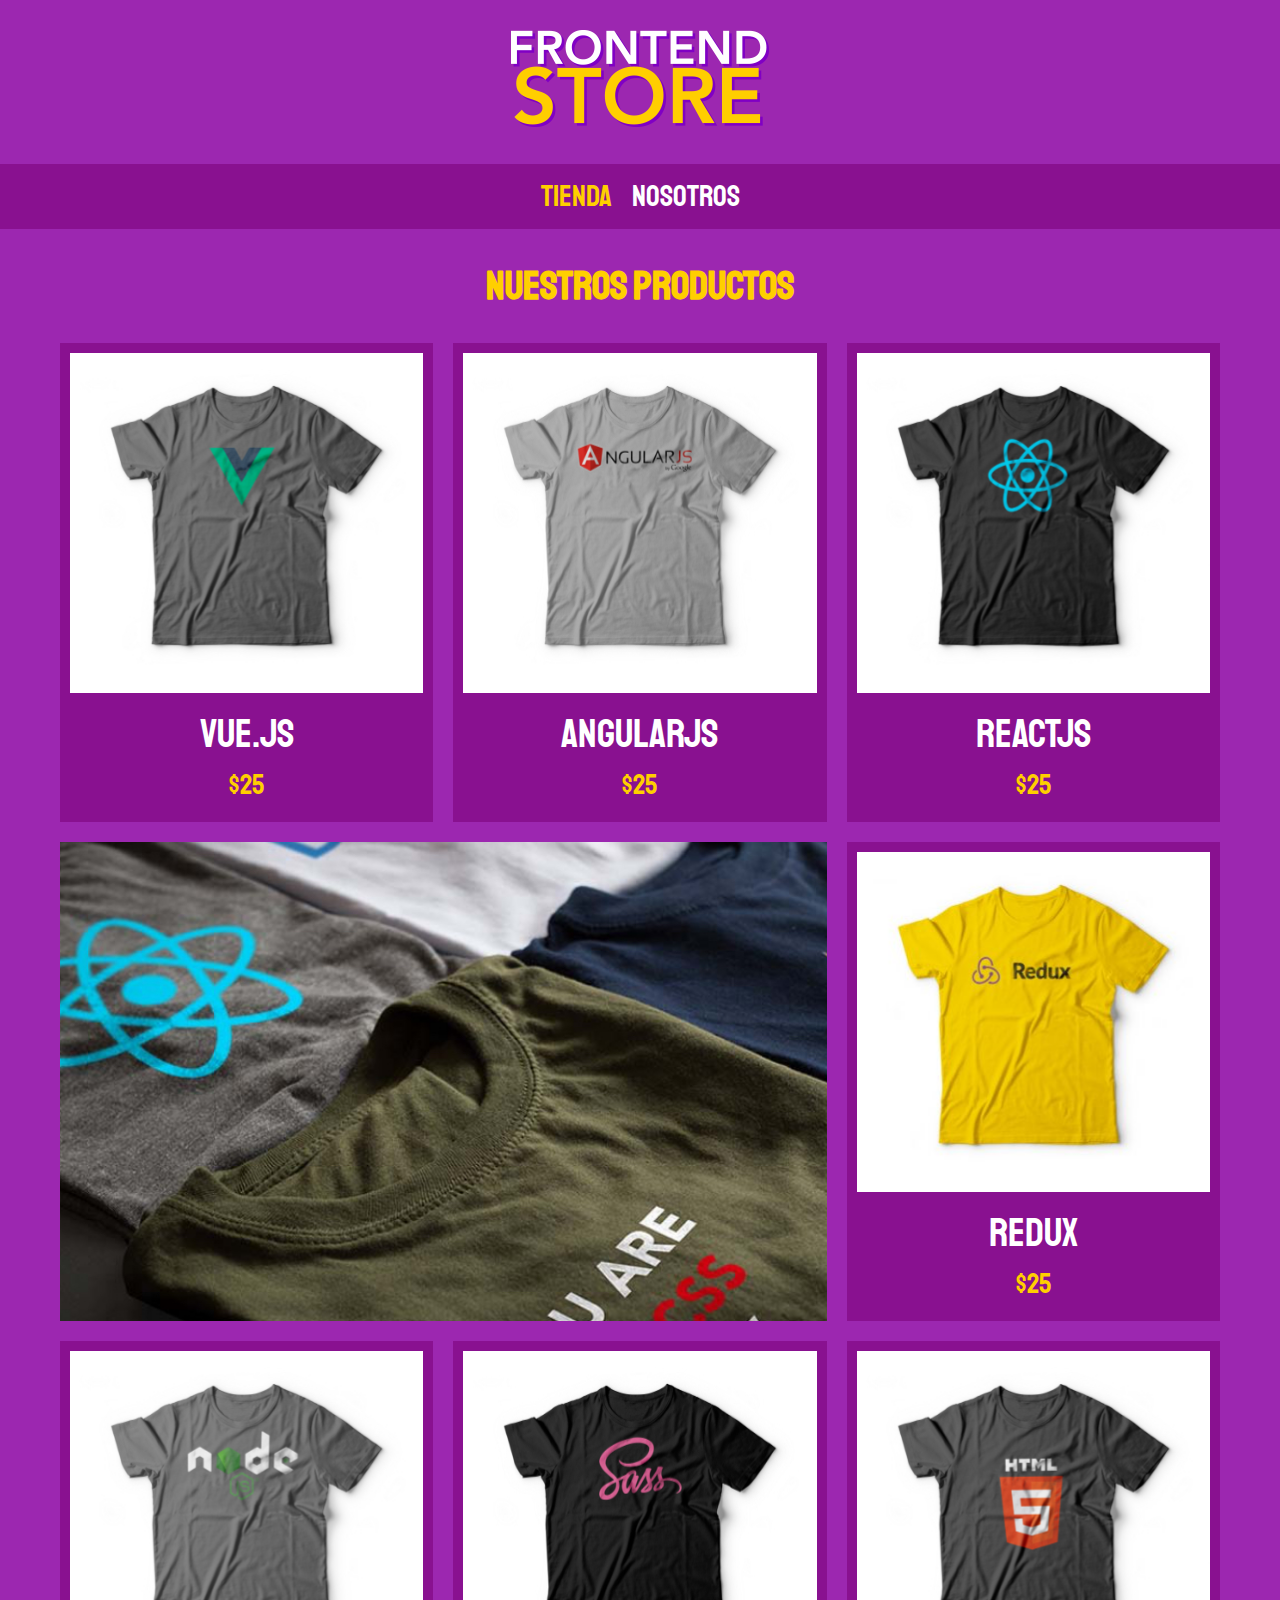
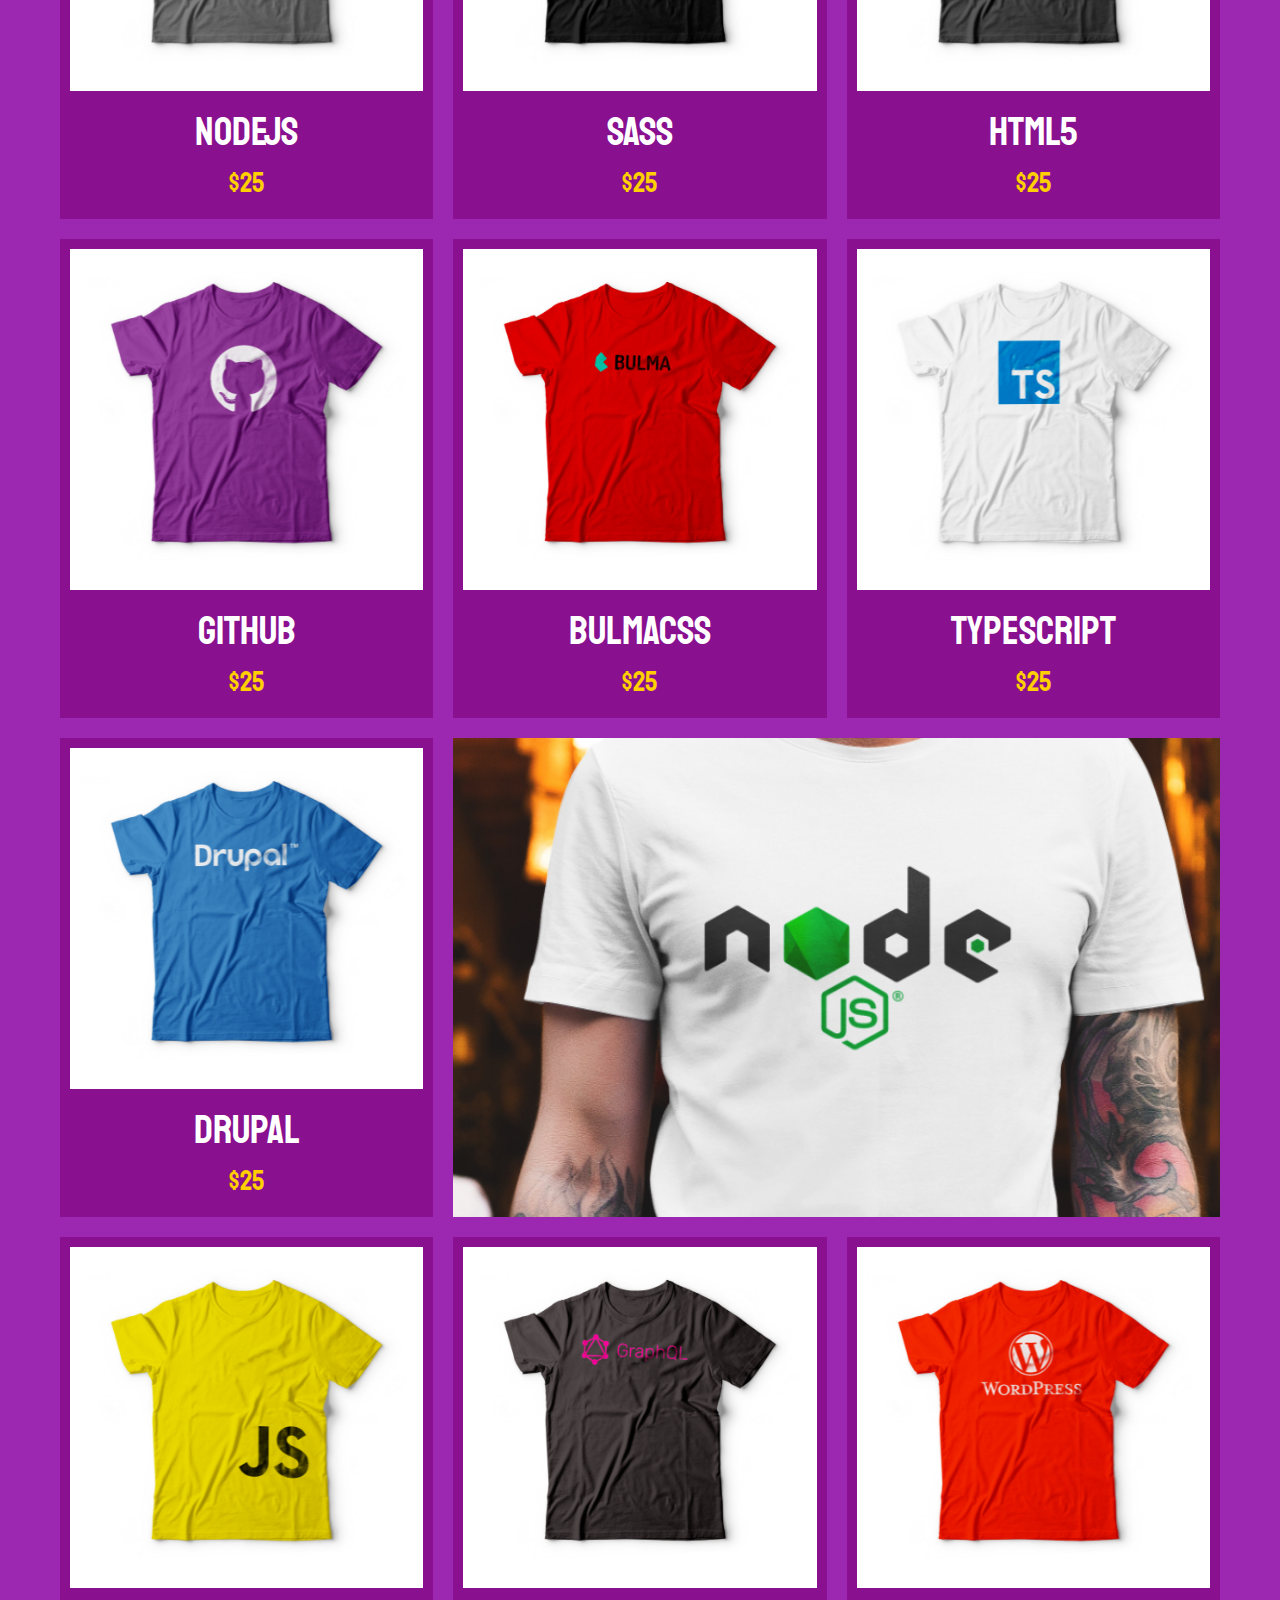
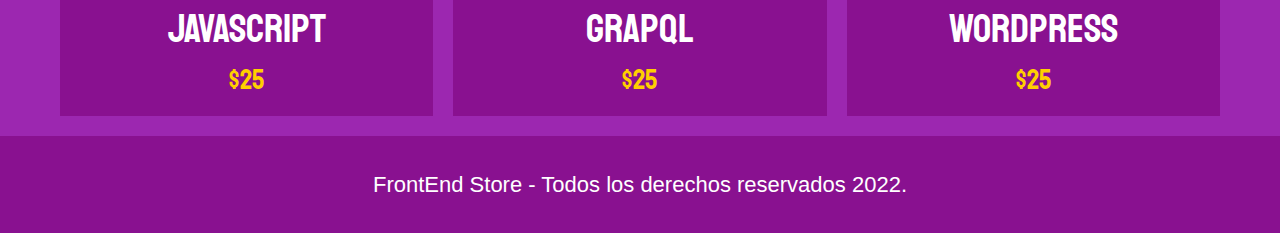
<file: index.html>
<!DOCTYPE html>
<html lang="en">
<head>
    <meta charset="UTF-8">
    <meta http-equiv="X-UA-Compatible" content="IE=edge">
    <title>FrontEnd Store</title>
    <meta name="viewport" content="width=device-width, initial-scale=1.0">
    <link rel="preconnect" href="https://fonts.googleapis.com"><link rel="preconnect" href="https://fonts.gstatic.com" crossorigin><link href="https://fonts.googleapis.com/css2?family=Staatliches&display=swap" rel="stylesheet">
    <link rel="stylesheet" href="css/normalize.css">
    <link rel="stylesheet" href="css/style.css">
</head>
<body>
    <header class="header">
        <a href="index.html">
            <img class="header__logo" src="img/logo.png" alt="Logotipo">
        </a>
    </header>

    
    <nav class="navegacion">
        <a class="navegacion__enlace navegacion__enlace--activo" href="index.html">Tienda</a>
        <a class="navegacion__enlace" href="nosotros.html">Nosotros</a>
    </nav>
    
    <main class="contenedor">
        <h1>Nuestros productos</h1>

        <div class="grid">
            <div class="producto">
                <a href="producto.html">
                    <img class="producto__imagen" src="img/1.jpg" alt="imagen camisa">
                    <div class="producto__informacion">
                        <p class="producto__nombre">Vue.Js</p>
                        <p class="producto__precio">$25</p>
                    </div>
                </a>
            </div><!--Producto-->
            <div class="producto">
                <a href="producto.html">
                    <img class="producto__imagen" src="img/2.jpg" alt="imagen camisa">
                    <div class="producto__informacion">
                        <p class="producto__nombre">AngularJs</p>
                        <p class="producto__precio">$25</p>
                    </div>
                </a>
            </div><!--Producto-->
            <div class="producto">
                <a href="producto.html">
                    <img class="producto__imagen" src="img/3.jpg" alt="imagen camisa">
                    <div class="producto__informacion">
                        <p class="producto__nombre">ReactJs</p>
                        <p class="producto__precio">$25</p>
                    </div>
                </a>
            </div><!--Producto-->
            <div class="producto">
                <a href="producto.html">
                    <img class="producto__imagen" src="img/4.jpg" alt="imagen camisa">
                    <div class="producto__informacion">
                        <p class="producto__nombre">Redux</p>
                        <p class="producto__precio">$25</p>
                    </div>
                </a>
            </div><!--Producto-->
            <div class="producto">
                <a href="producto.html">
                    <img class="producto__imagen" src="img/5.jpg" alt="imagen camisa">
                    <div class="producto__informacion">
                        <p class="producto__nombre">nodeJs</p>
                        <p class="producto__precio">$25</p>
                    </div>
                </a>
            </div><!--Producto-->
            <div class="producto">
                <a href="producto.html">
                    <img class="producto__imagen" src="img/6.jpg" alt="imagen camisa">
                    <div class="producto__informacion">
                        <p class="producto__nombre">Sass</p>
                        <p class="producto__precio">$25</p>
                    </div>
                </a>
            </div><!--Producto-->
            <div class="producto">
                <a href="producto.html">
                    <img class="producto__imagen" src="img/7.jpg" alt="imagen camisa">
                    <div class="producto__informacion">
                        <p class="producto__nombre">Html5</p>
                        <p class="producto__precio">$25</p>
                    </div>
                </a>
            </div><!--Producto-->
            <div class="producto">
                <a href="producto.html">
                    <img class="producto__imagen" src="img/8.jpg" alt="imagen camisa">
                    <div class="producto__informacion">
                        <p class="producto__nombre">Github</p>
                        <p class="producto__precio">$25</p>
                    </div>
                </a>
            </div><!--Producto-->
            <div class="producto">
                <a href="producto.html">
                    <img class="producto__imagen" src="img/9.jpg" alt="imagen camisa">
                    <div class="producto__informacion">
                        <p class="producto__nombre">BulmaCSS</p>
                        <p class="producto__precio">$25</p>
                    </div>
                </a>
            </div><!--Producto-->
            <div class="producto">
                <a href="producto.html">
                    <img class="producto__imagen" src="img/10.jpg" alt="imagen camisa">
                    <div class="producto__informacion">
                        <p class="producto__nombre">TypeScript</p>
                        <p class="producto__precio">$25</p>
                    </div>
                </a>
            </div><!--Producto-->
            <div class="producto">
                <a href="producto.html">
                    <img class="producto__imagen" src="img/11.jpg" alt="imagen camisa">
                    <div class="producto__informacion">
                        <p class="producto__nombre">Drupal</p>
                        <p class="producto__precio">$25</p>
                    </div>
                </a>
            </div><!--Producto-->
            <div class="producto">
                <a href="producto.html">
                    <img class="producto__imagen" src="img/12.jpg" alt="imagen camisa">
                    <div class="producto__informacion">
                        <p class="producto__nombre">JavaScript</p>
                        <p class="producto__precio">$25</p>
                    </div>
                </a>
            </div><!--Producto-->
            <div class="producto">
                <a href="producto.html">
                    <img class="producto__imagen" src="img/13.jpg" alt="imagen camisa">
                    <div class="producto__informacion">
                        <p class="producto__nombre">GrapQL</p>
                        <p class="producto__precio">$25</p>
                    </div>
                </a>
            </div><!--Producto-->
            <div class="producto">
                <a href="producto.html">
                    <img class="producto__imagen" src="img/14.jpg" alt="imagen camisa">
                    <div class="producto__informacion">
                        <p class="producto__nombre">Wordpress</p>
                        <p class="producto__precio">$25</p>
                    </div>
                </a>
            </div><!--Producto-->

            <div class="grafico grafico--camisas"></div>
            <div class="grafico grafico--node"></div>

        </div>

    </main>

    <footer class="footer">
        <p class="footer__texto">FrontEnd Store - Todos los derechos reservados 2022.</p>
    </footer>
    
</body>
</html>
</file>
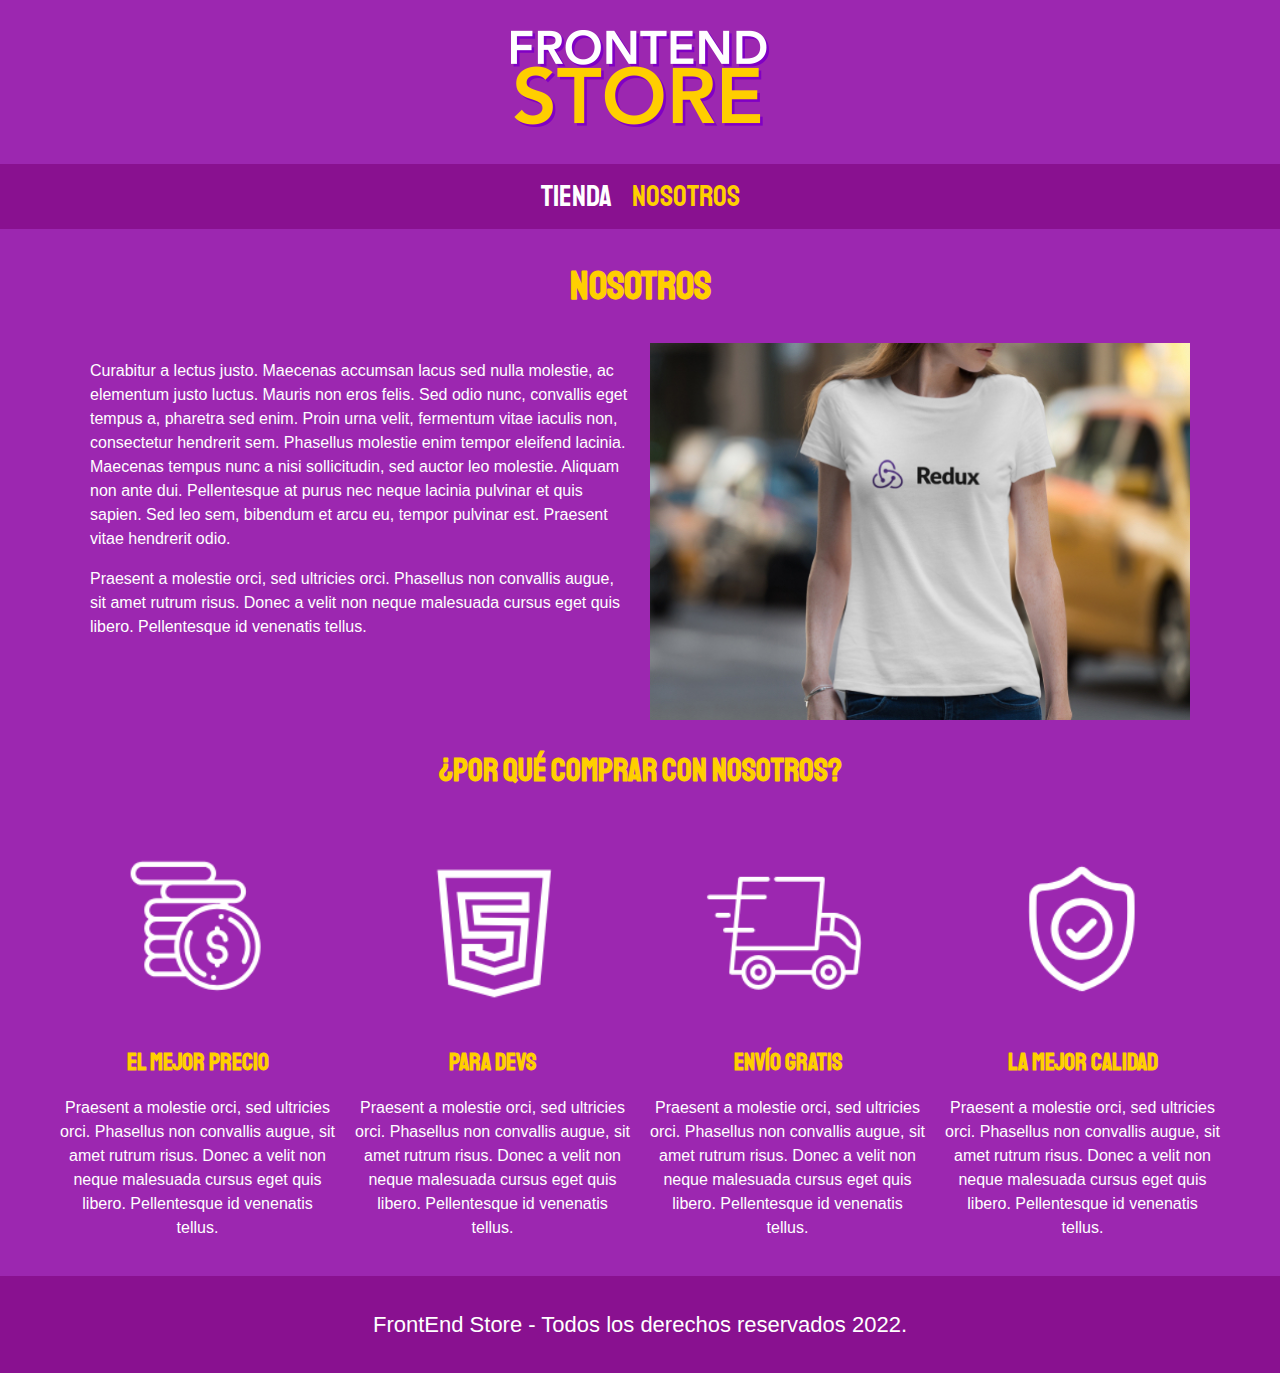
<file: nosotros.html>
<!DOCTYPE html>
<html lang="en">
<head>
    <meta charset="UTF-8">
    <meta http-equiv="X-UA-Compatible" content="IE=edge">
    <title>FrontEnd Store</title>
    <meta name="viewport" content="width=device-width, initial-scale=1.0">
    <link rel="preconnect" href="https://fonts.googleapis.com"><link rel="preconnect" href="https://fonts.gstatic.com" crossorigin><link href="https://fonts.googleapis.com/css2?family=Staatliches&display=swap" rel="stylesheet">
    <link rel="stylesheet" href="css/normalize.css">
    <link rel="stylesheet" href="css/style.css">
</head>
<body>
    <header class="header">
        <a href="index.html">
            <img class="header__logo" src="img/logo.png" alt="Logotipo">
        </a>
    </header>

    
    <nav class="navegacion">
        <a class="navegacion__enlace " href="index.html">Tienda</a>
        <a class="navegacion__enlace navegacion__enlace--activo" href="nosotros.html">Nosotros</a>
    </nav>
    
    <main class="contenedor">
        <h1>Nosotros</h1>
        <div class="nosotros">
            <div class="nosotros__contenido">
                <p>Curabitur a lectus justo. Maecenas accumsan lacus sed nulla molestie, ac elementum justo luctus. Mauris non eros felis. Sed odio nunc, convallis eget tempus a, pharetra sed enim. Proin urna velit, fermentum vitae iaculis non, consectetur hendrerit sem. Phasellus molestie enim tempor eleifend lacinia. Maecenas tempus nunc a nisi sollicitudin, sed auctor leo molestie. Aliquam non ante dui. Pellentesque at purus nec neque lacinia pulvinar et quis sapien. Sed leo sem, bibendum et arcu eu, tempor pulvinar est. Praesent vitae hendrerit odio.</p>
                <p>Praesent a molestie orci, sed ultricies orci. Phasellus non convallis augue, sit amet rutrum risus. Donec a velit non neque malesuada cursus eget quis libero. Pellentesque id venenatis tellus.</p>
            </div>
            <img class="nosotros__imagen" src="img/nosotros.jpg" alt="Imagen nosotros">
        </div>
    </main>

    <section class="contenedor comprar">
        <h2 class="comprar__titulo">¿Por qué comprar con nosotros?</h2>
        <div class="bloques">
            <div class="bloque">
                <img src="img/icono_1.png" alt="porque comprar">
                <h3 class="bloque__titulo">El mejor precio</h3>
                <p>Praesent a molestie orci, sed ultricies orci. Phasellus non convallis augue, sit amet rutrum risus. Donec a velit non neque malesuada cursus eget quis libero. Pellentesque id venenatis tellus.</p>
            </div><!--bloque  -->
            <div class="bloque">
                <img src="img/icono_2.png" alt="porque comprar">
                <h3 class="bloque__titulo">Para Devs</h3>
                <p>Praesent a molestie orci, sed ultricies orci. Phasellus non convallis augue, sit amet rutrum risus. Donec a velit non neque malesuada cursus eget quis libero. Pellentesque id venenatis tellus.</p>
            </div><!--bloque  -->
            <div class="bloque">
                <img src="img/icono_3.png" alt="porque comprar">
                <h3 class="bloque__titulo">Envío gratis</h3>
                <p>Praesent a molestie orci, sed ultricies orci. Phasellus non convallis augue, sit amet rutrum risus. Donec a velit non neque malesuada cursus eget quis libero. Pellentesque id venenatis tellus.</p>
            </div><!--bloque  -->
            <div class="bloque">
                <img src="img/icono_4.png" alt="porque comprar">
                <h3 class="bloque__titulo">La mejor calidad</h3>
                <p>Praesent a molestie orci, sed ultricies orci. Phasellus non convallis augue, sit amet rutrum risus. Donec a velit non neque malesuada cursus eget quis libero. Pellentesque id venenatis tellus.</p>
            </div><!--bloque  -->
        </div><!--bloques-->
    </section>
    
    <footer class="footer">
        <p class="footer__texto">FrontEnd Store - Todos los derechos reservados 2022.</p>
    </footer>
    
</body>
</html>
</file>
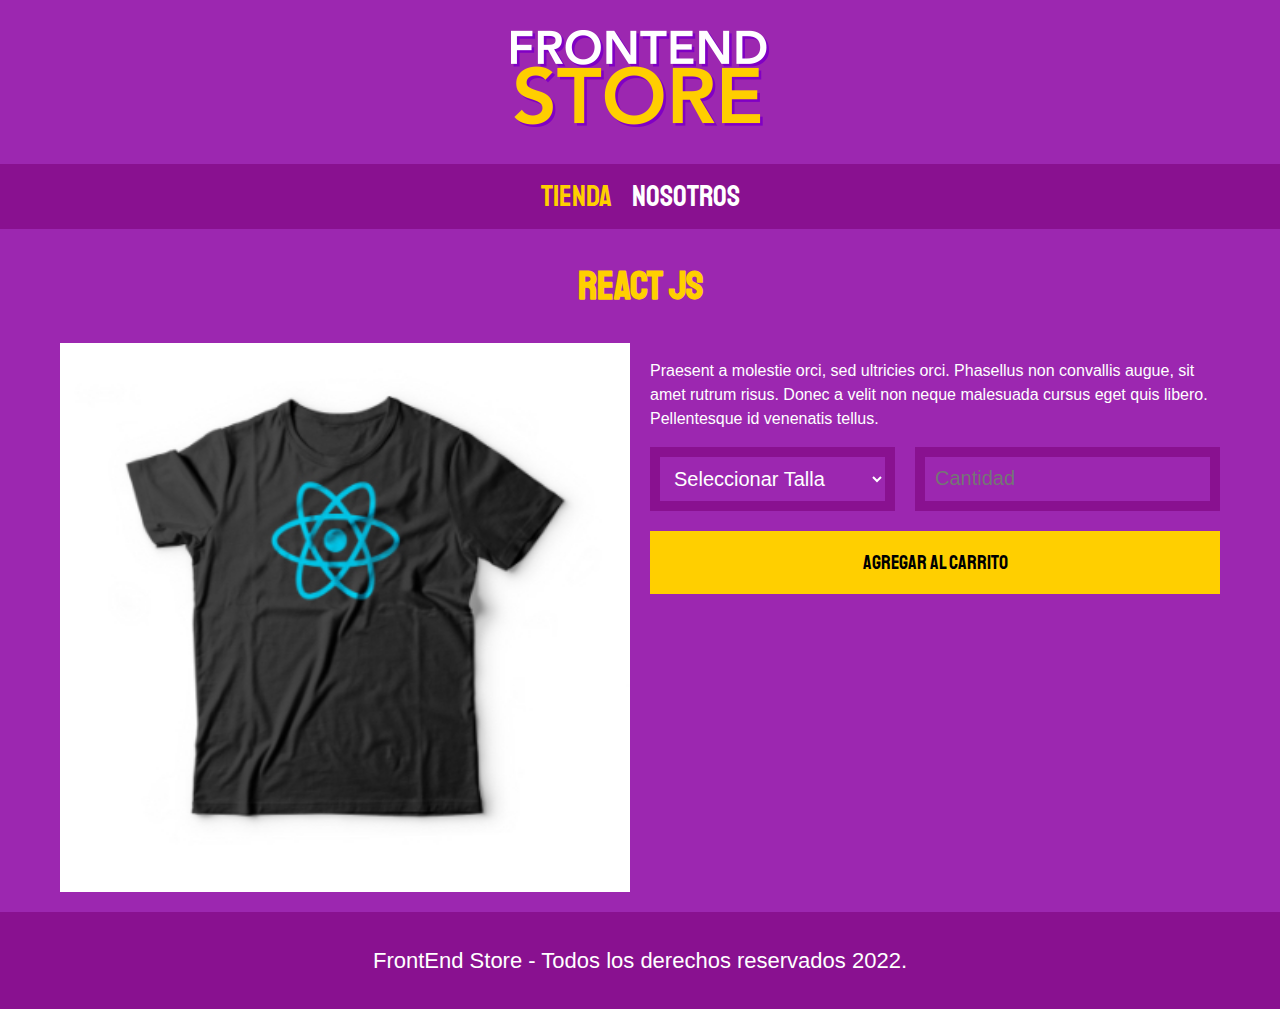
<file: producto.html>
<!DOCTYPE html>
<html lang="en">
<head>
    <meta charset="UTF-8">
    <meta http-equiv="X-UA-Compatible" content="IE=edge">
    <title>FrontEnd Store</title>
    <meta name="viewport" content="width=device-width, initial-scale=1.0">
    <link rel="preconnect" href="https://fonts.googleapis.com"><link rel="preconnect" href="https://fonts.gstatic.com" crossorigin><link href="https://fonts.googleapis.com/css2?family=Staatliches&display=swap" rel="stylesheet">
    <link rel="stylesheet" href="css/normalize.css">
    <link rel="stylesheet" href="css/style.css">
</head>
<body>
    <header class="header">
        <a href="index.html">
            <img class="header__logo" src="img/logo.png" alt="Logotipo">
        </a>
    </header>

    
    <nav class="navegacion">
        <a class="navegacion__enlace navegacion__enlace--activo" href="index.html">Tienda</a>
        <a class="navegacion__enlace" href="nosotros.html">Nosotros</a>
    </nav>
    
    <main class="contenedor">
        <h1>React JS</h1>

        <div class="camisa">
            <img class="camisa__imagen" src="img/3.jpg" alt="imagen del produsto">
            <div class="camisa__contenido">
                <p>Praesent a molestie orci, sed ultricies orci. Phasellus non convallis augue, sit amet rutrum risus. Donec a velit non neque malesuada cursus eget quis libero. Pellentesque id venenatis tellus.</p>
                
                <form class="formulario">
                    <select class="formulario__campo">
                        <option disabled selected >Seleccionar Talla</option>
                        <option>Chica</option>
                        <option>Mediana</option>
                        <option>Grande</option>
                    </select>
                    <input class="formulario__campo" type="numebr" placeholder="Cantidad" min="1">
                    <input class="formulario__submit" type="submit" value="Agregar al Carrito">
                </form>
            </div>
        </div>

    </main>
    
    <footer class="footer">
        <p class="footer__texto">FrontEnd Store - Todos los derechos reservados 2022.</p>
    </footer>
    
</body>
</html>
</file>
<file: css/style.css>
:root{
    --primario: #9c27b0;
    --primarioOscuro: #891190;
    --secundario: #ffcf00;
    --secundarioOscuro: #dcb508;
    --blanco: #fff;
    --oscuro: #000;
    --fuenteprincipal: font-family: 'Staatliches', cursive; 
}
html{
    font-size: 62.5%;
    box-sizing: border-box;
}
*, *:before, *:after{
    box-sizing: inherit;
}

/*Globales*/
body{
    background-color: var(--primario);
    font-size: 1.6rem;
    line-height: 1.5;
}
p{
    font-size: 18.rem;
    font-family: Arial, Helvetica, sans-serif;
    color: var(--blanco);
}
a{
    text-decoration:none;
}
img{
    width: 100%;
}
.container{
    max-width: 120rem;
    margin: 0 auto;
}
h1, h2, h3{
    text-align: center;
    color: var(--secundario);
    font-family: 'Staatliches', cursive;}
h1{
    font-size: 4rem;
}
h2{
    font-size: 3.2rem;
}
h3{
    font-size: 2.4rem;
}

/*Header*/
.header{
    display: flex;
    justify-content: center;
}
.header__logo{
    margin: 3rem 0;
}
/*Navegacíón*/
.navegacion{
    background-color: var(--primarioOscuro);
    padding: 1rem 0;
    display: flex;
    justify-content: center;
    gap: 2rem;
}
.navegacion__enlace{
    font-family: 'Staatliches', cursive;
    color: var(--blanco);
    font-size: 3rem;
}
.navegacion__enlace--activo, 
.navegacion__enlace:hover{
    color: var(--secundario);
}
/*Footer*/
.footer{
    background-color: var(--primarioOscuro);
    padding: 1rem 0;
    margin-top: 2rem;
}
.footer__texto{
    text-align: center;
    font-size: 2.2rem;
}

/*Contenedor Main*/
.contenedor{
    display: flex;
    flex-direction: column;
    justify-content: center;
    align-items: center;
    margin: 0 1rem;
}
/*Grid*/
.grid{
    display: grid;
    grid-template-columns: repeat(2, 1fr);
    gap: 2rem;
}
@media (min-width: 768px) {
    .grid{
        grid-template-columns: repeat(3, 1fr);
        max-width: 120rem;
    }
}
/*Productos*/
.producto{
    background-color: var(--primarioOscuro);
    padding: 1rem;
}
.producto__nombre{
    font-size: 4rem;
}
.producto__precio{
    font-size: 2.8rem;
    color: var(--secundario);
}
.producto__nombre,
.producto__precio{
    font-family: 'Staatliches', cursive;
    margin: 1rem 0;
    text-align: center;
    line-height: 1.2;
}

/*Gráficos*/
.grafico{
    min-height: 30rem;
    background-repeat: no-repeat;
    background-size: cover;
    grid-column: 1/3;
}
.grafico--camisas{
    grid-row: 2/3;
    background-image: url(../img/grafico1.jpg);
    
}
.grafico--node{
    grid-row: 8/9;
    background-image: url(../img/grafico2.jpg);
}
@media (min-width: 768px) {
    .grafico--node{
        grid-row: 5/6;
        grid-column: 2/4;
    }
}

/*Nosotros*/
.nosotros{
    display: grid;
    grid-template-rows: repeat(2, auto);
}
@media (min-width: 768px) {
    .nosotros{
        grid-template-columns: repeat(2, 1fr);
        column-gap: 2rem; 
        margin: 0 3rem;
    }
}
.nosotros__imagen{
    grid-row: 1/2;
}
@media (min-width: 768px) {
    .nosotros__imagen{
        grid-column:2/3;
    }
}

/* Bloques */
.bloques{
    display: grid;
    grid-template-columns: repeat(2, 1fr);
    gap: 2rem;
}
@media (min-width: 768px) {
    .bloques{
        grid-template-columns: repeat(4, 1fr);        
    }
}
.bloque{
    text-align: center;
}
.bloque__titulo{
    margin: 0;
}

/*Página Producto */
@media (min-width: 768px) {
    .camisa{
        display: grid;
        grid-template-columns: repeat(2, 1fr);
        column-gap: 2rem;
    }
    .contenedor{
        margin: 0 6rem;
    }
    
}
.formulario{
    display: grid;
    grid-template-columns: repeat(2, 1fr);
    gap: 2rem;

}
.formulario__campo{
    border: 1rem solid var(--primarioOscuro);
    background-color: transparent;
    color: var(--blanco);
    font-size: 2rem;
    font-family: Arial, Helvetica, sans-serif;
    padding: 1rem;
}
.formulario__campo:focus{
    outline-color: var(--primario);
}
.formulario__submit{
    background-color: var(--secundario);
    border: none;
    font-size: 2rem;
    font-family: 'Staatliches', cursive;
    padding: 2rem;
    transition: background-color .3s ease;
    grid-column: 1/3;
}
.formulario__submit:hover{
    cursor: pointer;
    background-color: var(--secundarioOscuro);
}
</file>
